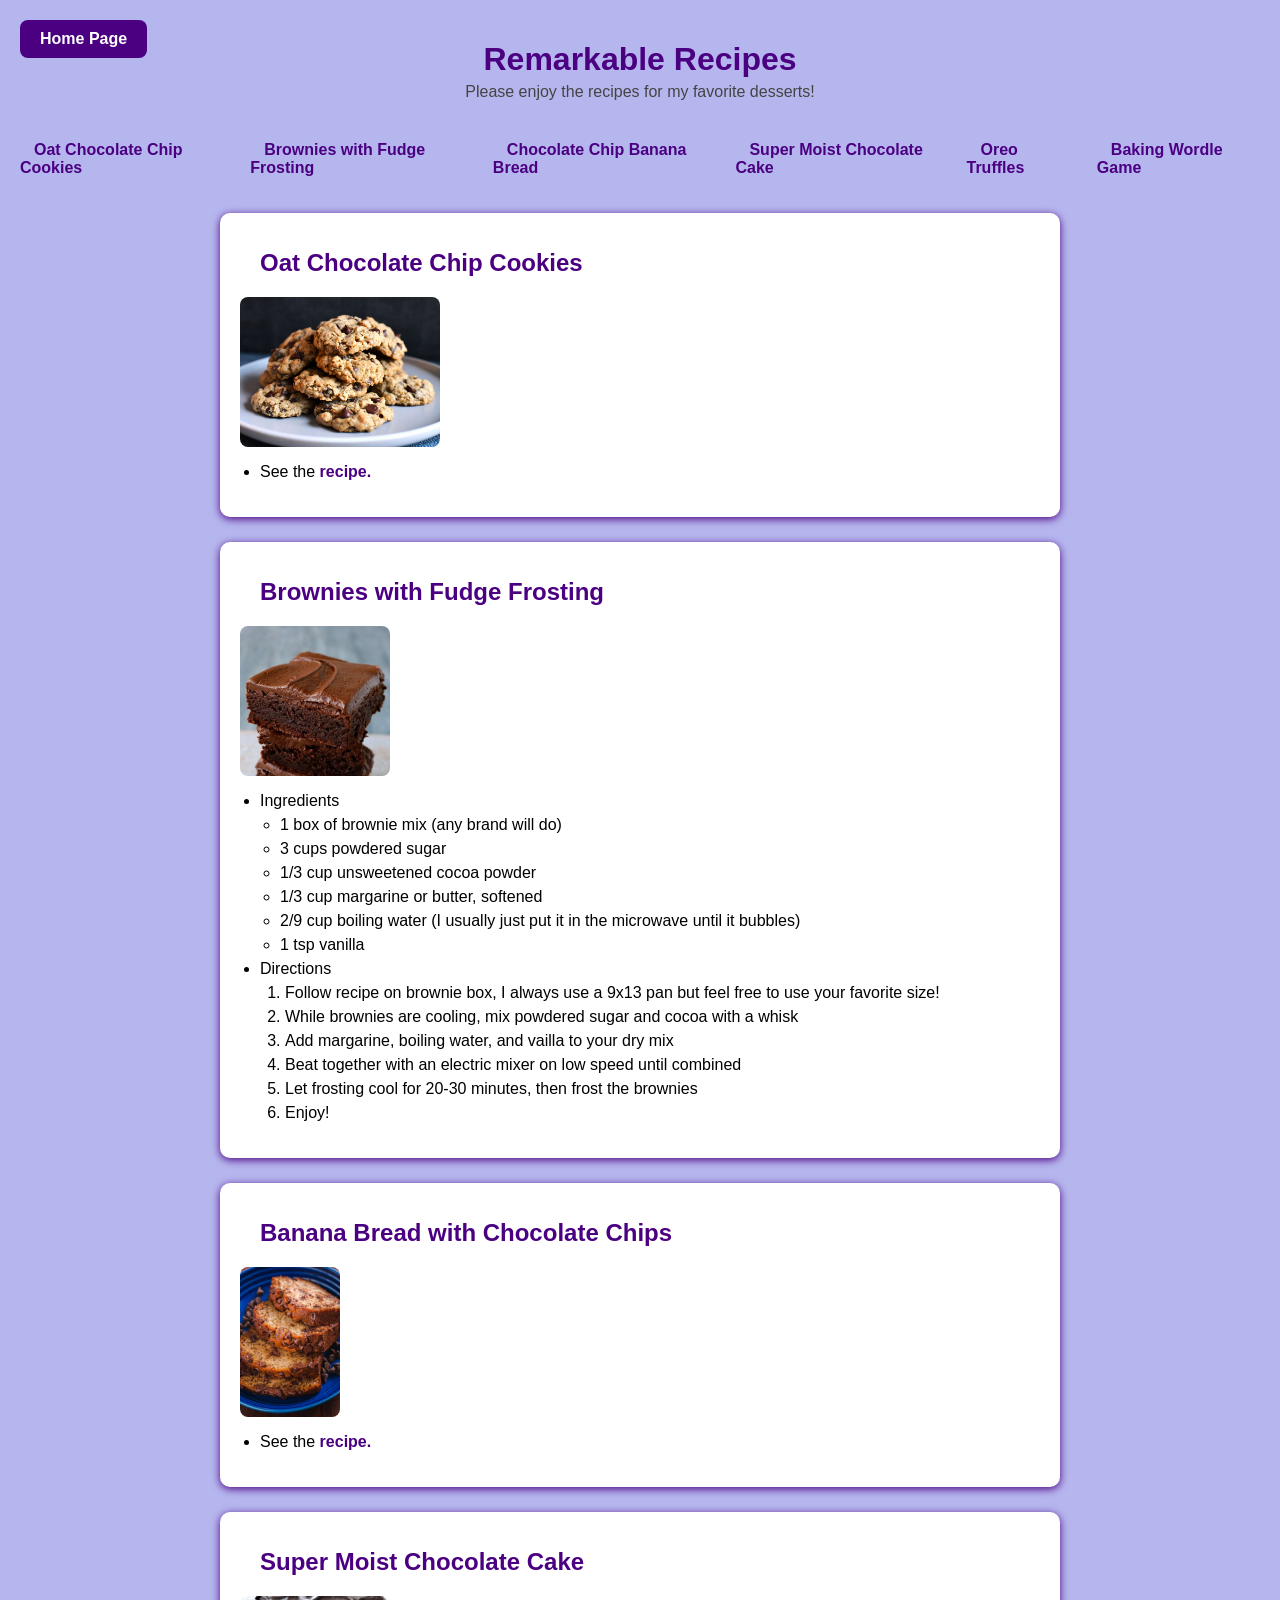
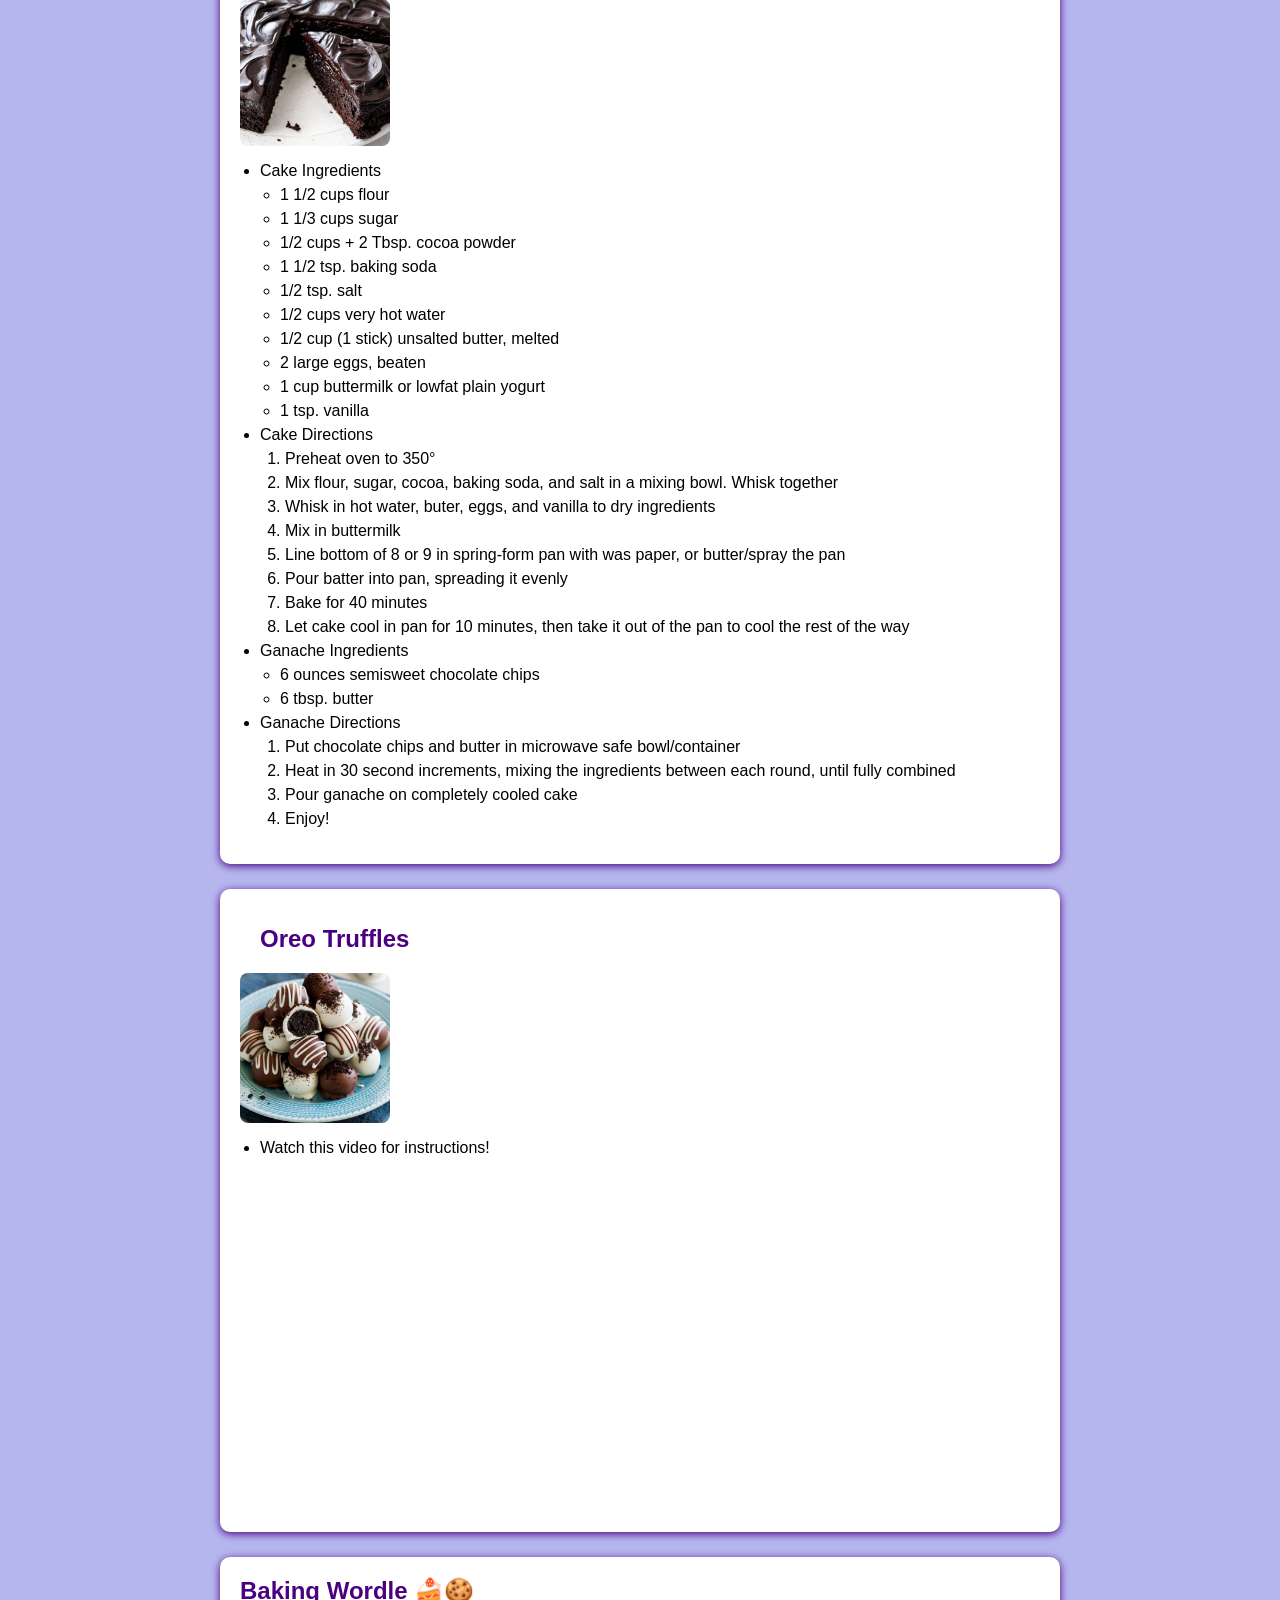
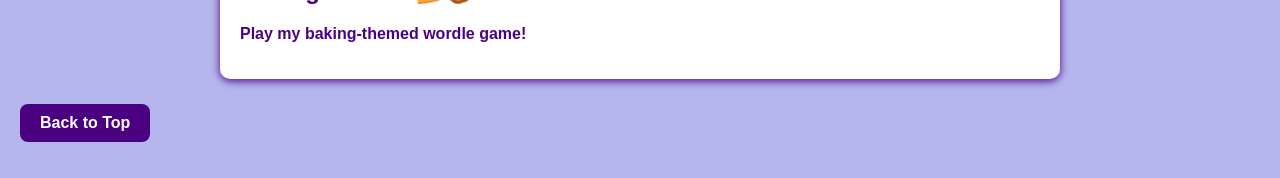
<file: scratch_pages/recipes.html>
<!DOCTYPE html>
<html lang="en">
<head>
    <meta charset="UTF-8">
    <meta name="viewport" content="width=device-width, initial-scale=1.0">
    <title>Remarkable Recipes</title>
    <link rel="stylesheet" href="../css/recipes_styles.css">
</head>
<body>
    <div class="header" id="top"></div>
        <a href="../index.html" class="home">Home Page</a>
        <header>
            <h1>Remarkable Recipes</h1>
            <p>Please enjoy the recipes for my favorite desserts!</p>
        </header>

        <nav>
            <ul>
                <li><a href="#cookies">Oat Chocolate Chip Cookies</a></lia>
                <li><a href="#brownies">Brownies with Fudge Frosting</a></li>
                <li><a href="#bread">Chocolate Chip Banana Bread</a></li>
                <li><a href="#cake">Super Moist Chocolate Cake</a></li>
                <li><a href="#truffles">Oreo Truffles</a></li>
                <li><a href="#wordle">Baking Wordle Game</a></li>
            </ul>
        </nav>

    <section class="cookies" id="cookies">
        <ul>
            <h2>Oat Chocolate Chip Cookies</h2>
        </ul>
        <img src="../images/oat_choco.jpg" height="150" alt="Chocolate Chip Cookies">
        <ul>
            <li>See the <a href="https://www.allrecipes.com/recipe/10605/chocolate-chip-oatmeal-cookies/" target="_blank" title="Recipe for Cookies">recipe.</a></li>
        </ul>
    </section>

    <section class="brownies" id="brownies">
        <ul>
            <h2>Brownies with Fudge Frosting</h2>
        </ul>
        <img src="../images/brownies.jpeg" height="150" alt="Fudge Brownies">
        <ul>
            <li>Ingredients</li>
                <ul>
                    <li>1 box of brownie mix (any brand will do)</li>
                    <li>3 cups powdered sugar</li>
                    <li>1/3 cup unsweetened cocoa powder</li>
                    <li>1/3 cup margarine or butter, softened</li>
                    <li>2/9 cup boiling water (I usually just put it in the microwave until it bubbles)</li>
                    <li>1 tsp vanilla</li>
                </ul>
            <li>Directions</li>
                <ol>
                    <li>Follow recipe on brownie box, I always use a 9x13 pan but feel free to use your favorite size!
                    <li>While brownies are cooling, mix powdered sugar and cocoa with a whisk</li>
                    <li>Add margarine, boiling water, and vailla to your dry mix</li>
                    <li>Beat together with an electric mixer on low speed until combined</li>
                    <li>Let frosting cool for 20-30 minutes, then frost the brownies</li>
                    <li>Enjoy!</li>
                </ol>
        </ul>
    </section>

    <section class="bread" id="bread">
        <ul>
            <h2>Banana Bread with Chocolate Chips</h2>
        </ul>
        <img src="../images/banana_bread.jpg" height="150" alt="Banana Bread">
        <ul>
            <li>See the <a href="https://natashaskitchen.com/chocolate-chip-banana-bread/" target="_blank" title="Recipe for Banana Bread">recipe.</a></li>
        </ul>
    </section>

    <section class="cake" id="cake">
        <ul>
            <h2>Super Moist Chocolate Cake</h2>
        </ul>
        <img src="../images/choco_cake.jpg" height="150" alt="Chocolate Cake">
        <ul>
            <li>Cake Ingredients</li>
                <ul>
                    <li>1 1/2 cups flour</li>
                    <li>1 1/3 cups sugar</li>
                    <li>1/2 cups + 2 Tbsp. cocoa powder</li>
                    <li>1 1/2 tsp. baking soda</li>
                    <li>1/2 tsp. salt</li>
                    <li>1/2 cups very hot water</li>
                    <li>1/2 cup (1 stick) unsalted butter, melted</li>
                    <li>2 large eggs, beaten</li>
                    <li>1 cup buttermilk or lowfat plain yogurt</li>
                    <li>1 tsp. vanilla</li>
                </ul>
            <li>Cake Directions</li>
                <ol>
                    <li>Preheat oven to 350°</li>
                    <li>Mix flour, sugar, cocoa, baking soda, and salt in a mixing bowl. Whisk together</li>
                    <li>Whisk in hot water, buter, eggs, and vanilla to dry ingredients</li>
                    <li>Mix in buttermilk</li>
                    <li>Line bottom of 8 or 9 in spring-form pan with was paper, or butter/spray the pan</li>
                    <li>Pour batter into pan, spreading it evenly</li>
                    <li>Bake for 40 minutes</li>
                    <li>Let cake cool in pan for 10 minutes, then take it out of the pan to cool the rest of the way</li>
                </ol>
            <li>Ganache Ingredients</li>
                <ul>
                    <li>6 ounces semisweet chocolate chips</li>
                    <li>6 tbsp. butter</li>
                </ul>
            <li>Ganache Directions</li>
                <ol>
                    <li>Put chocolate chips and butter in microwave safe bowl/container</li>
                    <li>Heat in 30 second increments, mixing the ingredients between each round, until fully combined</li>
                    <li>Pour ganache on completely cooled cake</li>
                    <li>Enjoy!</li>
                </ol>
        </ul>
    </section>

    <section class="truffles" id="truffles">
        <ul>
            <h2>Oreo Truffles</h2>
        </ul>
        <img src="../images/truffles.jpg" height="150" alt="Oreo Truffles">
        <ul>
            <li>Watch this video for instructions!</li>
        </ul>
        <iframe width="560" height="315" 
        src="https://www.youtube.com/embed/vaNR38cbdnk?si=vV2fgw5l3MfCFIl0" 
        title="YouTube video player" 
        frameborder="0" 
        allow="accelerometer; autoplay; clipboard-write; encrypted-media; gyroscope; picture-in-picture" 
        allowfullscreen>
        </iframe>
    </section>

    <section class="wordle" id="wordle">
        <a href="wordle.html">
            <h2>Baking Wordle 🍰🍪</h2>
            <p>Play my baking-themed wordle game!</p>
        </a>
    </section>

    <footer>
            <p><a href="#top">Back to Top</a></p>
    </footer>
</body>
</html>
</file>
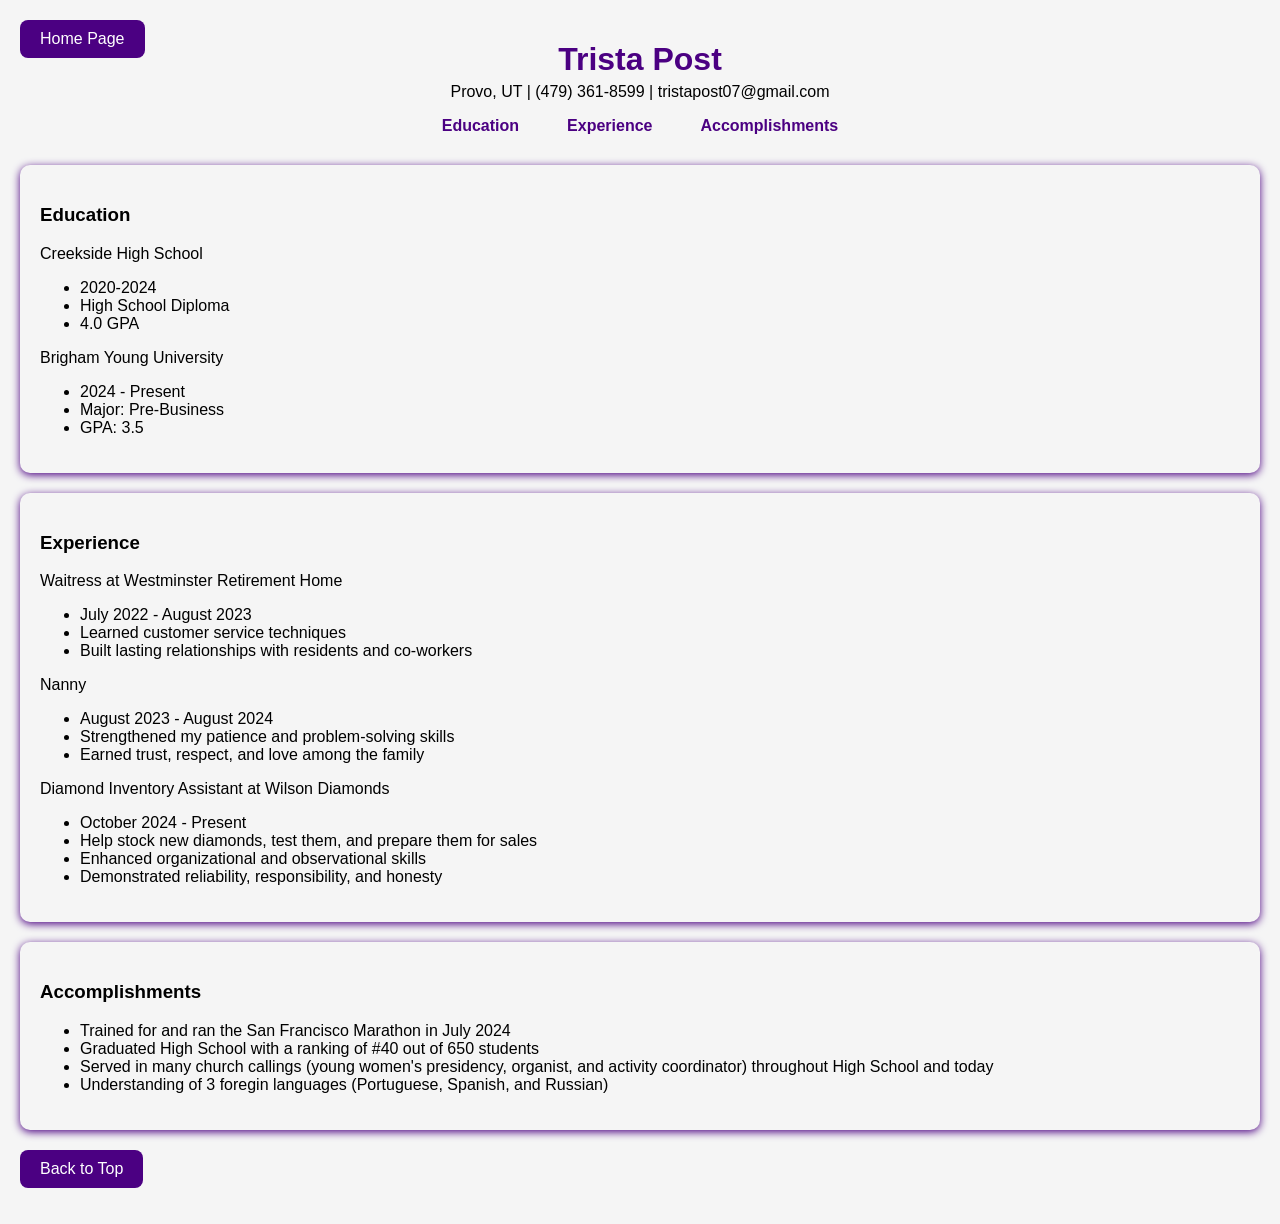
<file: scratch_pages/resume.html>
<!DOCTYPE html>
<html lang="en">
<head>
    <meta charset="UTF-8">
    <meta name="viewport" content="width=device-width, initial-scale=1.0">
    <title>Refined Resume</title>
    <link rel="stylesheet" href="../css/resume_styles.css">
</head>
<body>
    <div class="header" id="top">
        <a href="../index.html" class="home">Home Page</a>
        <header>
            <h1>Trista Post</h1>
            <p>Provo, UT | (479) 361-8599 | tristapost07@gmail.com</p>
        </header>

        <nav>
            <ul>
                <li><a href="#education">Education</a></li>
                <li><a href="#experience">Experience</a></li>
                <li><a href="#accomplishments">Accomplishments</a></li>
            </ul>
        </nav>

        <section class="Education" id="education">
            <h3>Education</h3>
            <div class="high_school">Creekside High School
                <ul>
                    <li>2020-2024</li>
                    <li>High School Diploma</li>
                    <li>4.0 GPA</li>
                </ul>
            </div>
            <div class="college">Brigham Young University
                <ul>
                    <li>2024 - Present</li>
                    <li>Major: Pre-Business</li>
                    <li>GPA: 3.5</li>
                </ul>
            </div>
        </section>

        <section class="exp" id="experience">
            <h3>Experience</h3>
            <div class="westminster">Waitress at Westminster Retirement Home
                <ul>
                    <li>July 2022 - August 2023</li>
                    <li>Learned customer service techniques</li>
                    <li>Built lasting relationships with residents and co-workers</li>
                </ul>
            </div>
            <div class="nanny">Nanny
                <ul>
                    <li>August 2023 - August 2024</li>
                    <li>Strengthened my patience and problem-solving skills</li>
                    <li>Earned trust, respect, and love among the family</li>
                </ul>
            </div>
            <div class="wilson">Diamond Inventory Assistant at Wilson Diamonds
                <ul>
                    <li>October 2024 - Present</li>
                    <li>Help stock new diamonds, test them, and prepare them for sales</li>
                    <li>Enhanced organizational and observational skills</li>
                    <li>Demonstrated reliability, responsibility, and honesty</li>
                </ul>
            </div>
        </section>

        <section class="accomplishments" id="accomplishments">
            <h3>Accomplishments</h3>
            <ul>
                <li>Trained for and ran the San Francisco Marathon in July 2024</li>
                <li>Graduated High School with a ranking of #40 out of 650 students</li>
                <li>Served in many church callings (young women's presidency, organist, and activity coordinator) throughout High School and today</li>
                <li>Understanding of 3  foregin languages (Portuguese, Spanish, and Russian)</li>
            </ul>
        </section>

        <footer>
            <p><a href="#top">Back to Top</a></p>
        </footer>
    </div>
</body>
</html>
</file>
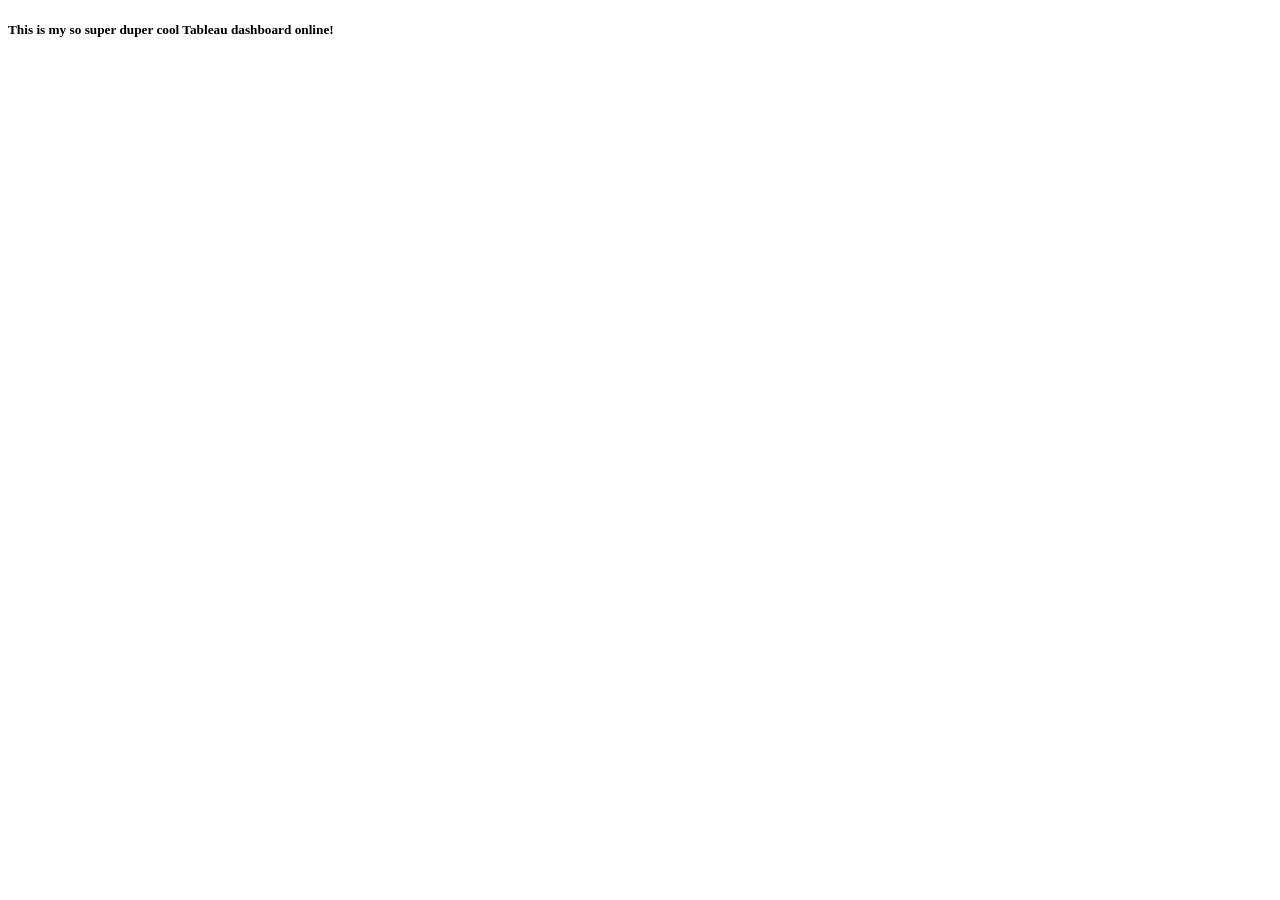
<file: scratch_pages/tableau.html>
<!DOCTYPE html>

<html>
    <head>
        <title>Tableau Dashboard</title>
    </head>
    <body>
        <h5>This is my so super duper cool Tableau dashboard online!</h5>
        <div class='tableauPlaceholder' id='viz1765055329383' style='position: relative'><noscript><a href='#'><img 
        alt='# of Netflix Titles in each Country ' 
        src='https:&#47;&#47;public.tableau.com&#47;static&#47;images&#47;Co&#47;CountriesandNetflixTableau&#47;Sheet1&#47;1_rss.png' 
        style='border: none' /></a></noscript><object class='tableauViz'  style='display:none;'><param 
        name='host_url' value='https%3A%2F%2Fpublic.tableau.com%2F' /> <param name='embed_code_version' 
        value='3' /> <param name='site_root' value='' /><param name='name' value='CountriesandNetflixTableau&#47;Sheet1' /><param 
        name='tabs' value='no' /><param name='toolbar' value='yes' /><param name='static_image' 
        value='https:&#47;&#47;public.tableau.com&#47;static&#47;images&#47;Co&#47;CountriesandNetflixTableau&#47;Sheet1&#47;1.png' /> <param 
        name='animate_transition' value='yes' /><param name='display_static_image' value='yes' /><param name='display_spinner' value='yes' /><param 
        name='display_overlay' value='yes' /><param name='display_count' value='yes' /><param name='language' value='en-US' /><param name='filter' value='publish=yes' /></object></div>
                        <script type='text/javascript'>                    var divElement = document.getElementById('viz1765055329383');                    var vizElement = divElement.getElementsByTagName('object')[0];                    vizElement.style.width='100%';vizElement.style.height=(divElement.offsetWidth*0.75)+'px';                    var scriptElement = document.createElement('script');                    scriptElement.src = 'https://public.tableau.com/javascripts/api/viz_v1.js';                    vizElement.parentNode.insertBefore(scriptElement, vizElement);                </script>
    </body>
</html>
</file>
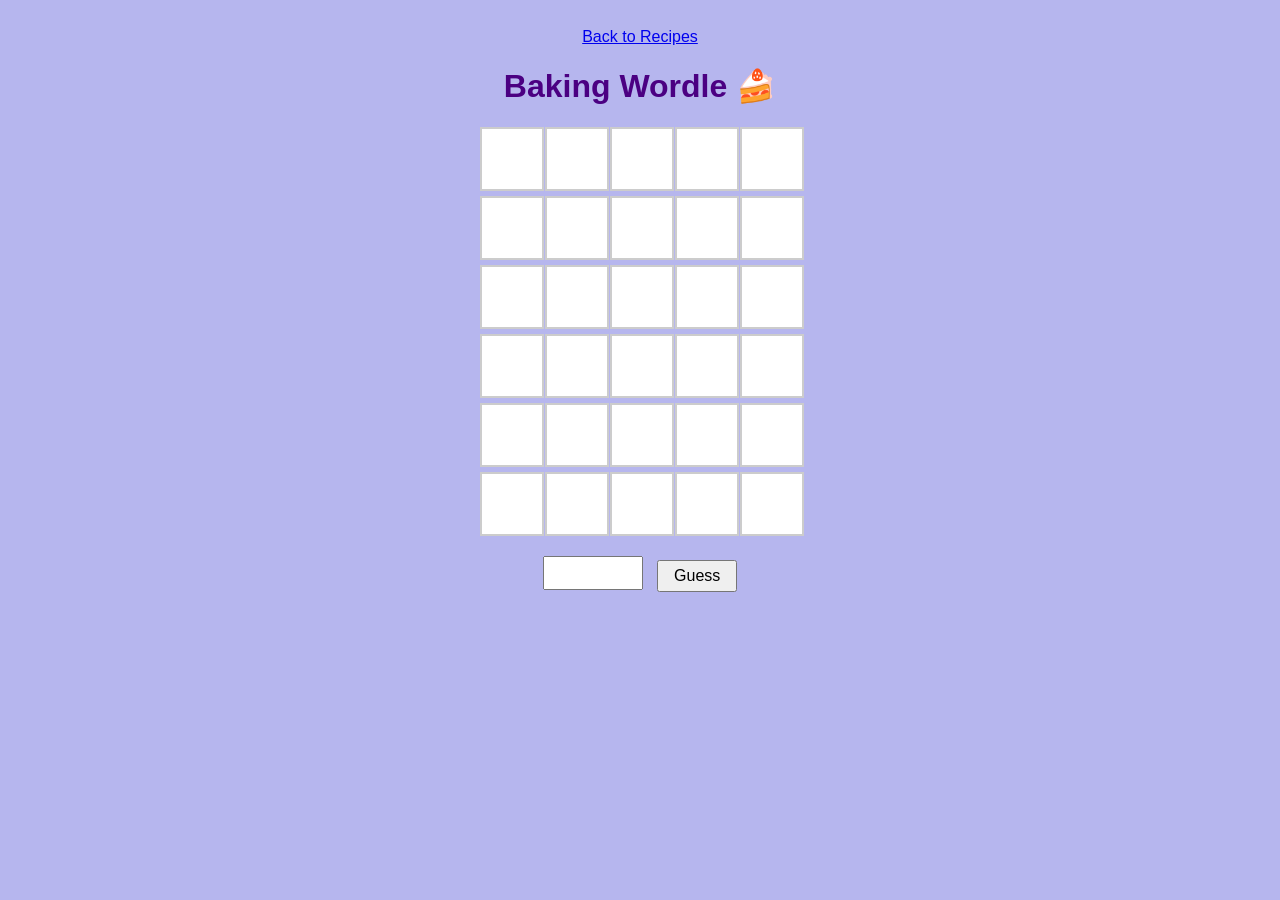
<file: scratch_pages/wordle.html>
<html lang="en">
<head>
<meta charset="UTF-8">
<meta name="viewport" content="width=device-width, initial-scale=1.0">
<title>Baking Wordle</title>
<a href="recipes.html" class="back">Back to Recipes</a>
<style>
  body {
    font-family: Arial, sans-serif;
    background-color: rgb(182, 182, 238); /* light yellow like flour */
    text-align: center;
    padding: 20px;
  }
  h1 {
    color: indigo; /* chocolate color */
  }
  .grid {
    display: grid;
    grid-template-columns: repeat(5, 60px);
    grid-gap: 5px;
    justify-content: center;
    margin: 20px 0;
  }
  .cell {
    width: 60px;
    height: 60px;
    border: 2px solid #ccc;
    font-size: 2em;
    font-weight: bold;
    text-transform: uppercase;
    display: flex;
    justify-content: center;
    align-items: center;
    background-color: white;
  }
  .correct { background-color: #6aaa64; color: white; }
  .present { background-color: #c9b458; color: white; }
  .absent { background-color: #787c7e; color: white; }
  input {
    font-size: 1.5em;
    text-transform: uppercase;
    width: 100px;
    text-align: center;
  }
  button {
    font-size: 1em;
    padding: 5px 15px;
    margin-left: 10px;
  }
  #message {
    font-size: 1.2em;
    color: #d2691e;
    margin-top: 15px;
  }

  .back-button {
  padding: 10px 20px;
  font-size: 1em;
  font-weight: bold;
  background-color: #d2691e; /* chocolate color */
  color: white;
  border: none;
  border-radius: 5px;
  cursor: pointer;
  transition: background-color 0.2s, transform 0.2s;
}

.back-button:hover {
  background-color: #a0522d; /* darker chocolate on hover */
  transform: scale(1.05);
}
</style>
</head>
<body>
<h1>Baking Wordle 🍰</h1>

<div class="grid" id="grid"></div>

<input type="text" id="guessInput" maxlength="5">
<button onclick="submitGuess()">Guess</button>

<div id="message"></div>

<script>
const bakingWords = ["FLOUR","SUGAR","EGGWH","YEAST","DOUGH","BUNNY","BREAD","CREAM","COCOA","ICING"];
const answer = bakingWords[Math.floor(Math.random() * bakingWords.length)];
let currentRow = 0;

const grid = document.getElementById("grid");

// create 6 rows of 5 cells
for (let i = 0; i < 6*5; i++) {
  const cell = document.createElement("div");
  cell.classList.add("cell");
  grid.appendChild(cell);
}

function submitGuess() {
  const input = document.getElementById("guessInput");
  let guess = input.value.toUpperCase();
  if (guess.length !== 5) {
    alert("Please enter a 5-letter word!");
    return;
  }

  const start = currentRow * 5;
  const end = start + 5;
  const cells = grid.children;

  let answerCopy = answer.split("");

  // First pass: correct letters
  for (let i = 0; i < 5; i++) {
    cells[start + i].textContent = guess[i];
    if (guess[i] === answer[i]) {
      cells[start + i].classList.add("correct");
      answerCopy[i] = null;
    }
  }

  // Second pass: present letters
  for (let i = 0; i < 5; i++) {
    if (!cells[start + i].classList.contains("correct")) {
      if (answerCopy.includes(guess[i])) {
        cells[start + i].classList.add("present");
        answerCopy[answerCopy.indexOf(guess[i])] = null;
      } else {
        cells[start + i].classList.add("absent");
      }
    }
  }

  currentRow++;
  input.value = "";

  if (guess === answer) {
    document.getElementById("message").textContent = "🎉 You guessed it! The word was " + answer;
  } else if (currentRow === 6) {
    document.getElementById("message").textContent = "😢 Game over! The word was " + answer;
  }
}
</script>
</body>
</html>
</file>
<file: css/recipes_styles.css>
body {
  font-family: Arial, sans-serif;
  background: rgb(182, 182, 238);
  margin: 0;
  padding: 20px;
}

nav ul {
display: flex;
gap: 20px;
list-style: none;
padding: 0;
justify-content: center;
margin-bottom: 30px;
}


nav ul li a {
text-decoration: none;
font-weight: bold;
padding: 8px 14px;
border-radius: 6px;
transition: 0.3s;
color: indigo;
}


nav ul li a:hover {
background: #e3e3e3;
}

/* ===== Header ===== */
header {
  text-align: center;
  margin-bottom: 40px;
}

header h1 {
  color: indigo;
  margin-bottom: 5px;
}

header p {
  margin-top: 0;
  color: #444;
}

/* ===== Section "Card" Styling (Resume Look) ===== */
section {
  padding: 20px;
  margin: 25px auto;
  border-radius: 10px;
  box-shadow: 0 2px 8px indigo;
  background: white;
  max-width: 800px;
}

/* Section Titles */
section h2 {
  color: indigo;
  margin-top: 0;
}

/* ===== Images ===== */
section img {
  display: block;
  margin: 15px 0;
  border-radius: 8px;
}

/* ===== Lists ===== */
ul {
  padding-left: 20px;
}

ol {
  padding-left: 25px;
}

li {
  margin-bottom: 6px;
}

/* ===== Links ===== */
a {
  color: indigo;
  font-weight: bold;
  text-decoration: none;
}



/* ===== Video ===== */
iframe {
  display: block;
  margin: 20px auto;
  border-radius: 12px;
  max-width: 100%;
}

/* ===== Back to Top / Home Button (optional reuse) ===== */
.home {
  display: inline-block;
  padding: 10px 20px;
  background: indigo;
  color: white;
  text-decoration: none;
  border-radius: 8px;
  transition: 0.3s;
  position: absolute;
  top: 20px;
  left: 20px;
  z-index: 1000;
}

.home:hover {
  background: rgb(163, 19, 163);
}

footer a {
display: inline-block;
padding: 10px 20px;
background: indigo;
color: white;
text-decoration: none;
border-radius: 8px;
transition: 0.3s;
}


footer a:hover {
background: rgb(163, 19, 163);
}

.game-link-box {
  border: 2px solid #d2691e; /* chocolate border */
  background-color: #fff8dc; /* light yellow background */
  padding: 20px;
  margin: 20px auto;
  width: 250px;
  text-align: center;
  border-radius: 10px;
  transition: transform 0.2s, box-shadow 0.2s;
}

.game-link-box a {
  text-decoration: none;
  color: #d2691e;
}

.game-link-box:hover {
  transform: scale(1.05);
  box-shadow: 0 4px 8px rgba(0,0,0,0.2);
}
</file>
<file: css/resume_styles.css>
section, .Education, .exp, .accomplishments {
padding: 20px;
margin: 20px 0;
border-radius: 10px;
box-shadow: 0 2px 8px indigo;
}


/* Navigation menu styling */
nav ul {
display: flex;
gap: 20px;
list-style: none;
padding: 0;
justify-content: center;
margin-bottom: 30px;
}


nav ul li a {
text-decoration: none;
font-weight: bold;
padding: 8px 14px;
border-radius: 6px;
transition: 0.3s;
color: indigo;
}


nav ul li a:hover {
background: #e3e3e3;
}


/* Button styling for Back to Top */
footer a {
display: inline-block;
padding: 10px 20px;
background: indigo;
color: white;
text-decoration: none;
border-radius: 8px;
transition: 0.3s;
}


footer a:hover {
background: rgb(163, 19, 163);
}


/* Optional: body spacing + font */
body {
font-family: Arial, sans-serif;
background: #f5f5f5;
margin: 0;
padding: 20px;
}


header h1 {
text-align: center;
margin-bottom: 5px;
color: indigo;
}


header p {
text-align: center;
margin-top: 0;
}

.home {
    display:inline-block;
    padding: 10px 20px;
    background: indigo;
    color: white;
    text-decoration: none;
    border-radius: 8px;
    transition: 0.3s;
    position: absolute; /* ensures it stays at the top-left */
    top: 20px;          /* distance from top */
    left: 20px;         /* distance from left */
    z-index: 1000;      /* ensures it sits above other elements */
}

.home:hover {
  background: rgb(163, 19, 163);     
}
</file>
